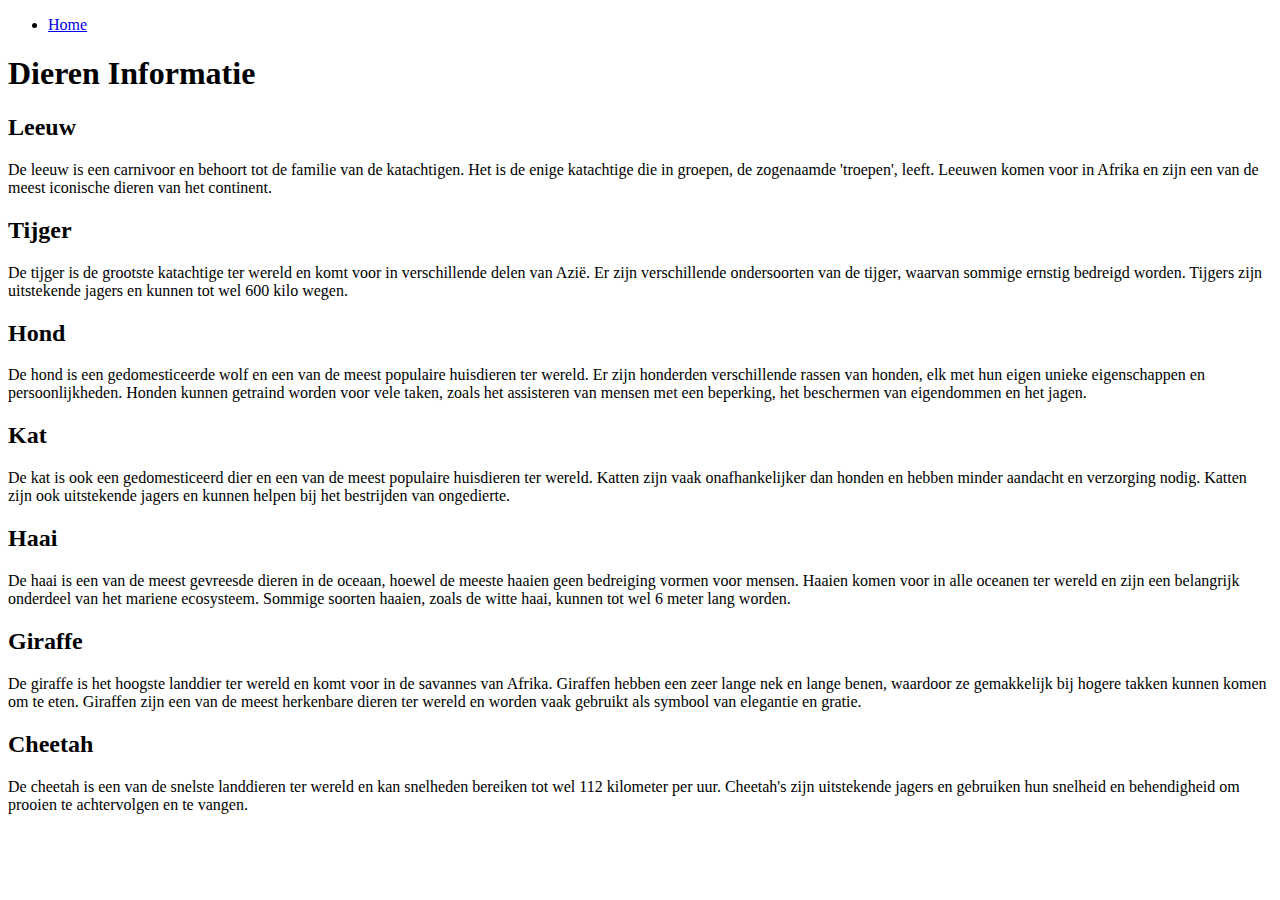
<file: index.html>
<!DOCTYPE html>
<html lang="nl">
<head>
    <meta charset="UTF-8">
    <title>Dieren Informatie</title>
    
</head>
<body>
    <nav>
      <ul>
        <li><a href="les11.4.html">Home</a></li>
        
          </ul>

    </nav>
    <h1>Dieren Informatie</h1>

    <h2>Leeuw</h2>
    <p>De leeuw is een carnivoor en behoort tot de familie van de katachtigen. Het is de enige katachtige die in groepen, de zogenaamde 'troepen', leeft. Leeuwen komen voor in Afrika en zijn een van de meest iconische dieren van het continent.</p>

    <h2>Tijger</h2>
    <p>De tijger is de grootste katachtige ter wereld en komt voor in verschillende delen van Azië. Er zijn verschillende ondersoorten van de tijger, waarvan sommige ernstig bedreigd worden. Tijgers zijn uitstekende jagers en kunnen tot wel 600 kilo wegen.</p>

    <h2>Hond</h2>
    <p>De hond is een gedomesticeerde wolf en een van de meest populaire huisdieren ter wereld. Er zijn honderden verschillende rassen van honden, elk met hun eigen unieke eigenschappen en persoonlijkheden. Honden kunnen getraind worden voor vele taken, zoals het assisteren van mensen met een beperking, het beschermen van eigendommen en het jagen.</p>

    <h2>Kat</h2>
    <p>De kat is ook een gedomesticeerd dier en een van de meest populaire huisdieren ter wereld. Katten zijn vaak onafhankelijker dan honden en hebben minder aandacht en verzorging nodig. Katten zijn ook uitstekende jagers en kunnen helpen bij het bestrijden van ongedierte.</p>

    <h2>Haai</h2>
    <p>De haai is een van de meest gevreesde dieren in de oceaan, hoewel de meeste haaien geen bedreiging vormen voor mensen. Haaien komen voor in alle oceanen ter wereld en zijn een belangrijk onderdeel van het mariene ecosysteem. Sommige soorten haaien, zoals de witte haai, kunnen tot wel 6 meter lang worden.</p>

    <h2>Giraffe</h2>
    <p>De giraffe is het hoogste landdier ter wereld en komt voor in de savannes van Afrika. Giraffen hebben een zeer lange nek en lange benen, waardoor ze gemakkelijk bij hogere takken kunnen komen om te eten. Giraffen zijn een van de meest herkenbare dieren ter wereld en worden vaak gebruikt als symbool van elegantie en gratie.</p>

    <h2>Cheetah</h2>
    <p>De cheetah is een van de snelste landdieren ter wereld en kan snelheden bereiken tot wel 112 kilometer per uur. Cheetah's zijn uitstekende jagers en gebruiken hun snelheid en behendigheid om prooien te achtervolgen en te vangen. </p>

    </body>
    </html>
</file>
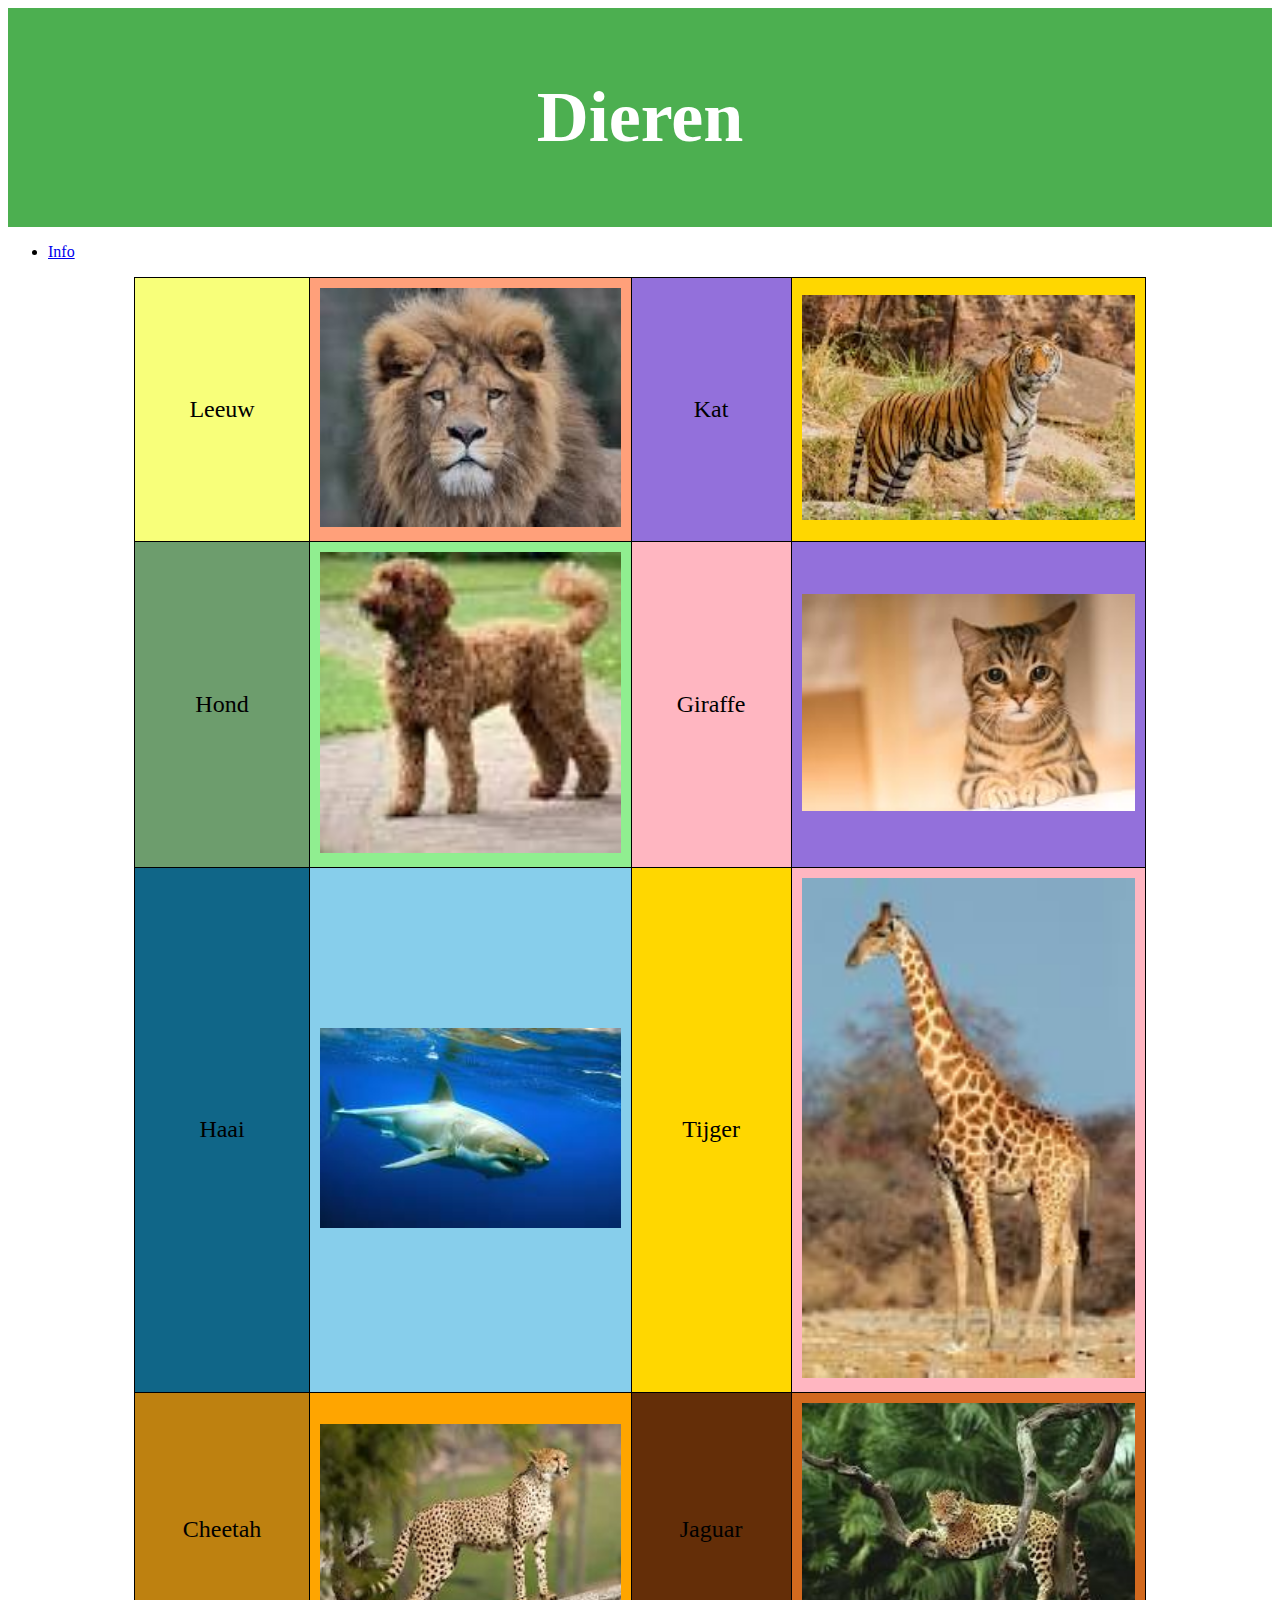
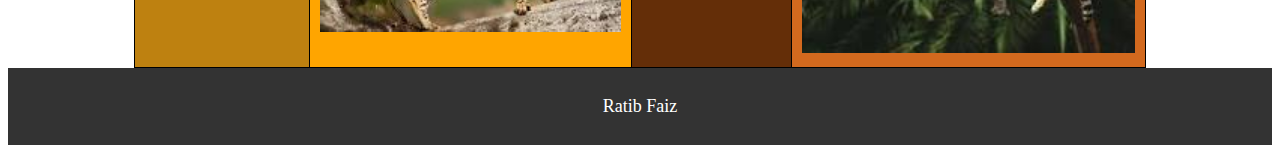
<file: les11.4.html>
<!DOCTYPE html>
<html>
<head>
	<title>Mijn Pagina</title>
	<link rel="stylesheet" type="text/css" href="main.css">
</head>
<body>
	<header>
		<h1>Dieren</h1>
	</header>
	<nav>
		<ul>
		  <li><a href="index.html">Info</a></li>
			</nav>
			</ul>
	<table>
		<tr>
			<td id="leeuw">Leeuw</td>
			<td id="img1"><img src="afbeelding1.jpg"></td>
			<td id="kat">Kat</td>
			<td id="img2"><img src="afbeelding2.jpg"></td>
		</tr>
		<tr>
			<td id="hond">Hond</td>
			<td id="img3"><img src="afbeelding3.jpg"></td>
			<td id="giraffe">Giraffe</td>
			<td id="img4"><img src="afbeelding4.jpg"></td>
		</tr>
		<tr>
			<td id="haai">Haai</td>
			<td id="img5"><img src="afbeelding5.jpg"></td>
			<td id="tijger">Tijger</td>
			<td id="img6"><img src="afbeelding6.jpg"></td>
		</tr>
		<tr>
			<td id="cheetah">Cheetah</td>
			<td id="img7"><img src="afbeelding7.jpg"></td>
			<td id="jaguar">Jaguar</td>
			<td id="img8"><img src="afbeelding8.jpg"></td>
		</tr>
	</table>
	<footer>
		<p>Ratib Faiz</p>
	</footer>
</body>
</html>
</file>
<file: main.css>
header {
	background-color: #4CAF50;
	color: white;
	text-align: center;
	padding: 20px;
	font-size: 36px;
}

footer {
	background-color: #333;
	color: white;
	text-align: center;
	padding: 10px;
	font-size: 18px;
}

table {
	border-collapse: collapse;
	width: 80%;
	margin: auto;
}

td {
	border: 1px solid black;
	padding: 10px;
	text-align: center;
}

#leeuw, #haai,  #cheetah, #jaguar {
	background-color: #FFCCCC;
}

#kat, {
	background-color: #333;
}
 


#hond, {
	background-color: #4CAF50;
}



#tijger, {
	background-color:  #9370DB;
}




#cheetah, {
	background-color:  #333;
}




#leeuw {
	background-color: #f8ff7a;
}

#tijger {
	background-color: #FFD700;
}

#hond {
	background-color: #6d9d6d;
}

#kat {
	background-color: #9370DB;
}

#haai {
	background-color: #106688;
}

#giraffe {
	background-color: #FFB6C1;
}

#cheetah {
	background-color: #be8110;
}

#jaguar {
	background-color: #642e08;
}

#img1 {
	background-color: #FFA07A;
}

#img2 {
	background-color: #FFD700;
}

#img3 {
	background-color: #90EE90;
}

#img4 {
	background-color: #9370DB;
}

#img5 {
	background-color: #87CEEB;
}

#img6 {
	background-color: #FFB6C1;
}

#img7 {
	background-color: #FFA500;
}

#img8 {
	background-color: #D2691E;
}










#leeuw, #kat, #hond, #haai, #giraffe, #tijger, #cheetah, #jaguar {
	font-size: 24px;
	padding: 20px;
}

img {
	width: 100%;
	height: auto;
}
</file>
